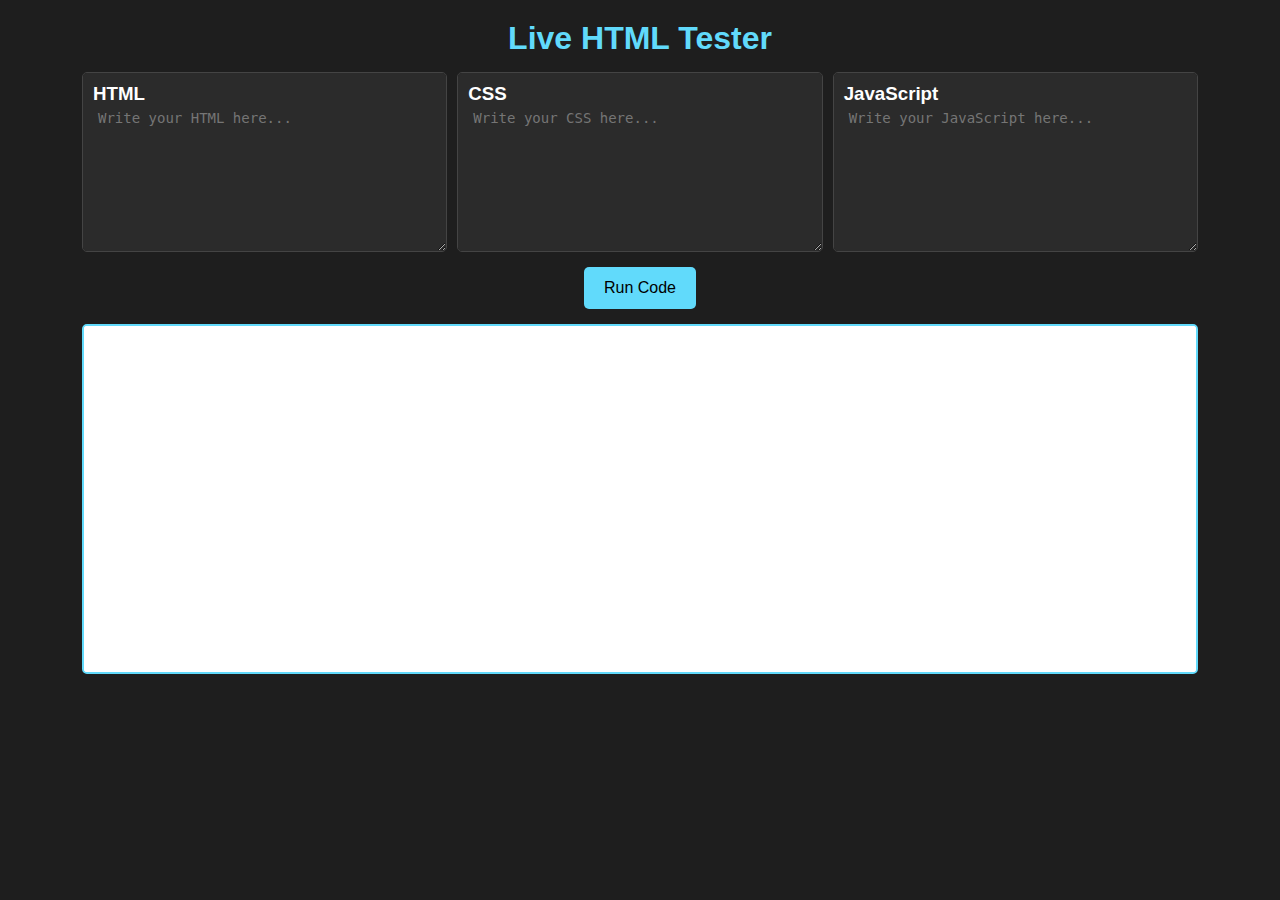
<file: livehtmltester/index.html>
<!DOCTYPE html>
<html lang="en">
<head>
    <meta charset="UTF-8">
    <meta name="viewport" content="width=device-width, initial-scale=1.0">
    <title>Live HTML Tester</title>
    <style>
        /* General Page Styling */
        * {
            box-sizing: border-box;
            margin: 0;
            padding: 0;
            font-family: 'Arial', sans-serif;
        }
        
        body {
            background-color: #1e1e1e;
            color: white;
            display: flex;
            flex-direction: column;
            align-items: center;
            height: 100vh;
            padding: 20px;
        }

        h1 {
            margin-bottom: 15px;
            color: #61dafb;
        }

        .editor-container {
            display: flex;
            width: 90%;
            max-width: 1200px;
            gap: 10px;
        }

        .editor {
            background: #2b2b2b;
            border: 1px solid #444;
            flex: 1;
            padding: 10px;
            border-radius: 5px;
            min-height: 180px;
            resize: vertical;
            overflow: auto;
            color: white;
        }

        textarea {
            width: 100%;
            height: 100%;
            background: transparent;
            border: none;
            color: white;
            outline: none;
            font-family: monospace;
            font-size: 14px;
            padding: 5px;
        }

        .run-btn {
            background-color: #61dafb;
            color: black;
            border: none;
            padding: 12px 20px;
            margin: 15px 0;
            font-size: 16px;
            cursor: pointer;
            border-radius: 5px;
            transition: 0.3s;
        }

        .run-btn:hover {
            background-color: #4fa3d1;
        }

        .preview-container {
            width: 90%;
            max-width: 1200px;
            height: 350px;
            border: 2px solid #61dafb;
            border-radius: 5px;
            background: white;
            overflow: hidden;
        }

        iframe {
            width: 100%;
            height: 100%;
            border: none;
            background: white;
        }
    </style>
</head>
<body>

    <h1>Live HTML Tester</h1>

    <div class="editor-container">
        <div class="editor">
            <h3>HTML</h3>
            <textarea id="htmlCode" placeholder="Write your HTML here..."></textarea>
        </div>
        <div class="editor">
            <h3>CSS</h3>
            <textarea id="cssCode" placeholder="Write your CSS here..."></textarea>
        </div>
        <div class="editor">
            <h3>JavaScript</h3>
            <textarea id="jsCode" placeholder="Write your JavaScript here..."></textarea>
        </div>
    </div>

    <button class="run-btn" onclick="runCode()">Run Code</button>

    <div class="preview-container">
        <iframe id="output"></iframe>
    </div>

    <script>
        function runCode() {
            const html = document.getElementById("htmlCode").value;
            const css = "<style>" + document.getElementById("cssCode").value + "</style>";
            const js = "<script>" + document.getElementById("jsCode").value + "<\/script>";

            const iframe = document.getElementById("output");
            iframe.contentDocument.open();
            iframe.contentDocument.write(html + css + js);
            iframe.contentDocument.close();
        }
    </script>

</body>
</html>
</file>
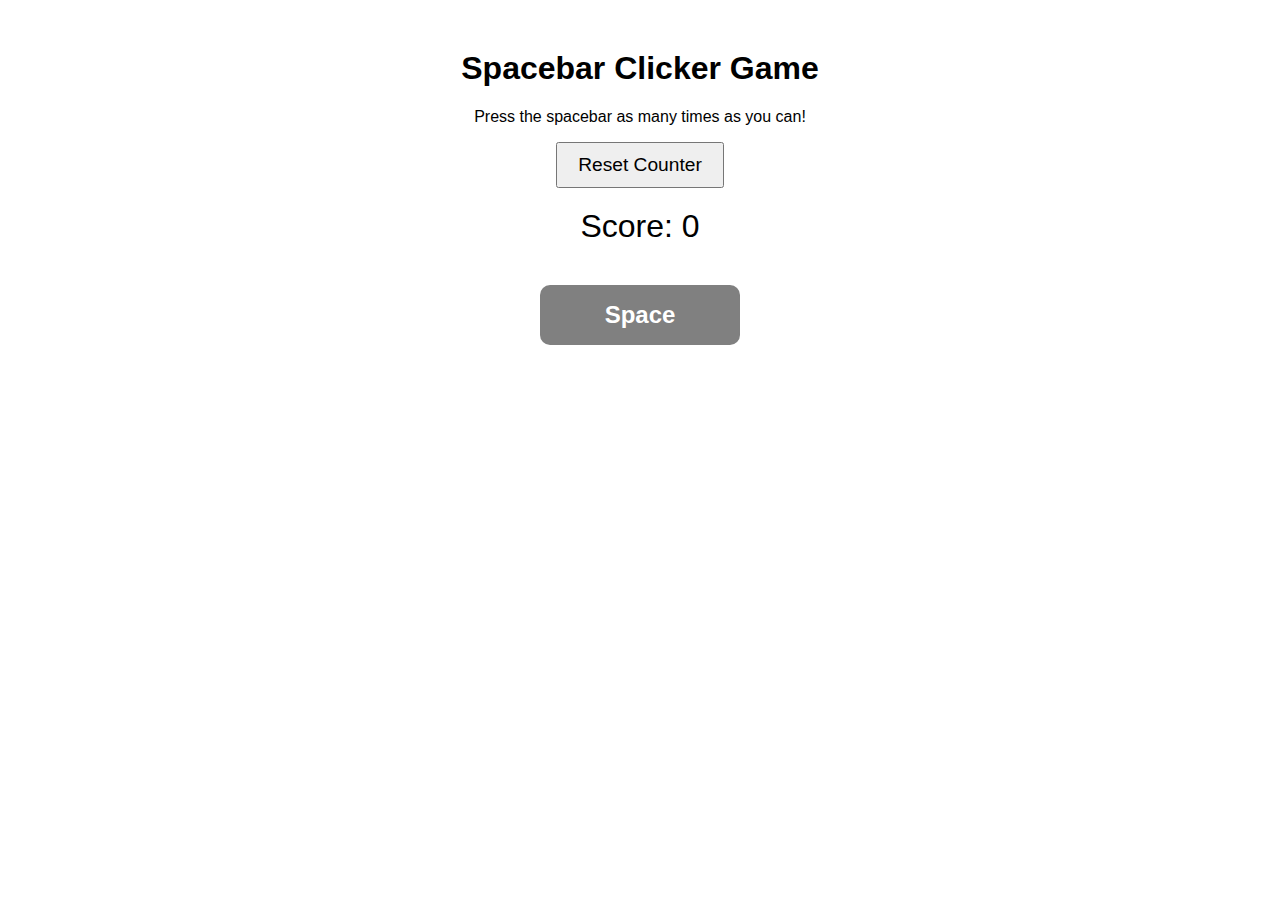
<file: spacebarclicker/index.html>
<!DOCTYPE html>
<html lang="en">
<head>
    <meta charset="UTF-8">
    <meta name="viewport" content="width=device-width, initial-scale=1.0">
    <title>Spacebar Clicker Game</title>
    <style>
        body {
            font-family: Arial, sans-serif;
            text-align: center;
            margin: 50px;
        }
        .counter {
            font-size: 2em;
            margin: 20px;
        }
        .start-btn {
            padding: 10px 20px;
            font-size: 1.2em;
            cursor: pointer;
        }
        .spacebar-key {
            display: inline-block;
            width: 200px;
            height: 60px;
            background-color: gray;
            border-radius: 10px;
            text-align: center;
            line-height: 60px;
            font-size: 1.5em;
            font-weight: bold;
            color: white;
            margin-top: 20px;
            transition: transform 0.1s;
        }
        .pressed {
            transform: translateY(5px);
        }
    </style>
</head>
<body>
    <h1>Spacebar Clicker Game</h1>
    <p>Press the spacebar as many times as you can!</p>
    <button class="start-btn" onclick="resetGame()">Reset Counter</button>
    <p class="counter" id="counter">Score: 0</p>
    <div class="spacebar-key" id="spacebar">Space</div>
    
    <audio id="pressSound" src="https://www.myinstants.com/media/sounds/button-click.mp3"></audio>
    
    <script>
        let score = 0;
        const pressSound = document.getElementById("pressSound");

        function resetGame() {
            score = 0;
            document.getElementById("counter").textContent = "Score: " + score;
        }

        document.addEventListener("keydown", (event) => {
            if (event.code === "Space") {
                score++;
                document.getElementById("counter").textContent = "Score: " + score;
                document.getElementById("spacebar").classList.add("pressed");
                pressSound.currentTime = 0;
                pressSound.play();
            }
        });

        document.addEventListener("keyup", (event) => {
            if (event.code === "Space") {
                document.getElementById("spacebar").classList.remove("pressed");
            }
        });
    </script>
</body>
</html>
</file>
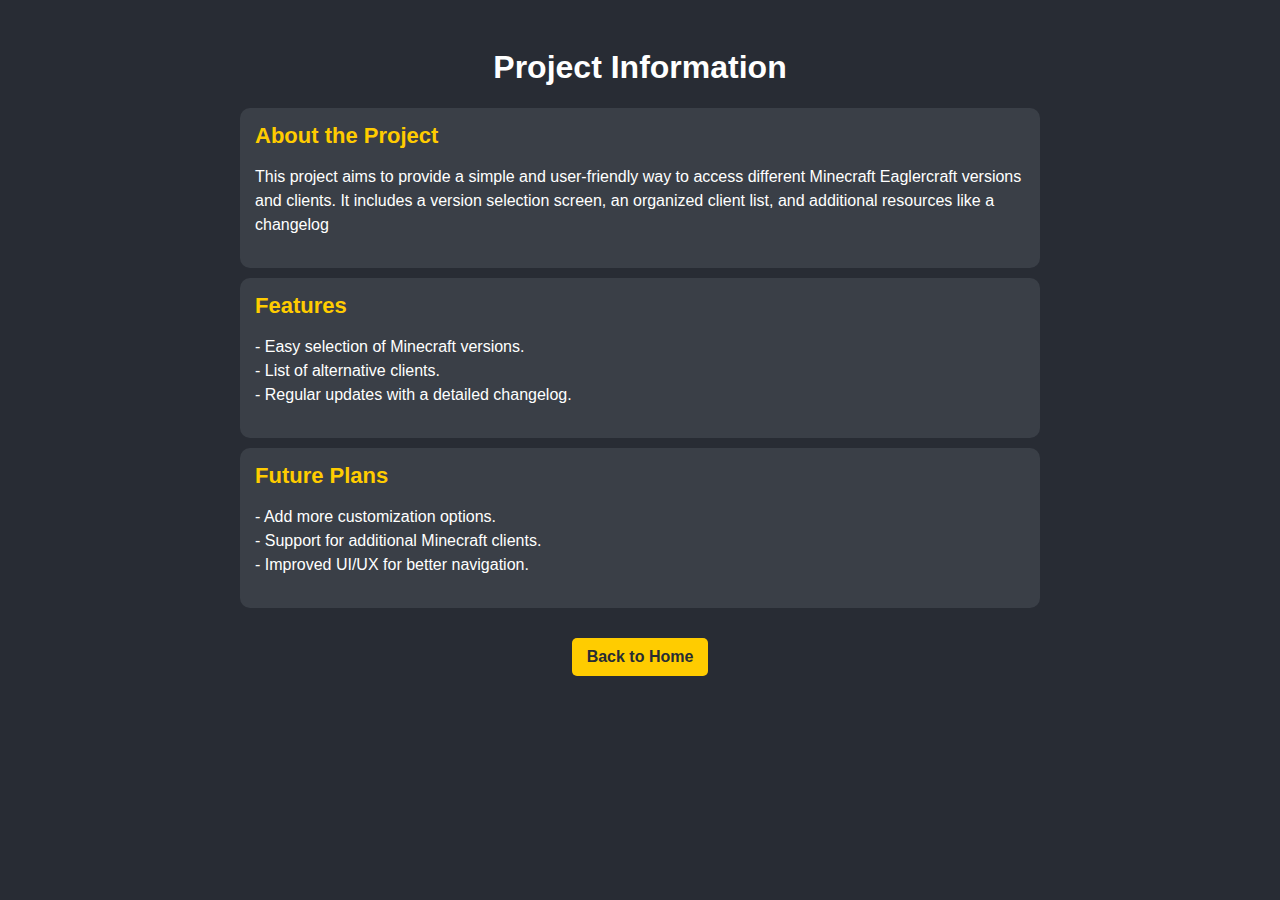
<file: projects/minecraftjava.html>
<!DOCTYPE html>
<html lang="en">
<head>
    <meta charset="UTF-8">
    <meta name="viewport" content="width=device-width, initial-scale=1.0">
    <title>Project Information</title>
    <style>
        body {
            font-family: Arial, sans-serif;
            text-align: center;
            background-color: #282c34;
            color: white;
            padding: 20px;
        }
        .container {
            max-width: 800px;
            margin: auto;
            text-align: left;
        }
        .info-box {
            background: #3a3f47;
            padding: 15px;
            border-radius: 10px;
            margin-bottom: 10px;
        }
        .info-box h2 {
            margin: 0;
            font-size: 22px;
            color: #ffcc00;
        }
        .info-box p {
            font-size: 16px;
            line-height: 1.5;
        }
        .back-button {
            display: inline-block;
            margin-top: 20px;
            padding: 10px 15px;
            background: #ffcc00;
            color: #282c34;
            border-radius: 5px;
            text-decoration: none;
            font-weight: bold;
        }
        .back-button:hover {
            background: #e6b800;
        }
    </style>
</head>
<body>

    <h1>Project Information</h1>
    <div class="container">
        <div class="info-box">
            <h2>About the Project</h2>
            <p>This project aims to provide a simple and user-friendly way to access different Minecraft Eaglercraft versions and clients. It includes a version selection screen, an organized client list, and additional resources like a changelog</p>
        </div>
        <div class="info-box">
            <h2>Features</h2>
            <p>- Easy selection of Minecraft versions.<br>
               - List of alternative clients.<br>
               - Regular updates with a detailed changelog.</p>
        </div>
        <div class="info-box">
            <h2>Future Plans</h2>
            <p>- Add more customization options.<br>
               - Support for additional Minecraft clients.<br>
               - Improved UI/UX for better navigation.</p>
        </div>
    </div>

    <a href="index.html" class="back-button">Back to Home</a>

</body>
</html>
</file>
